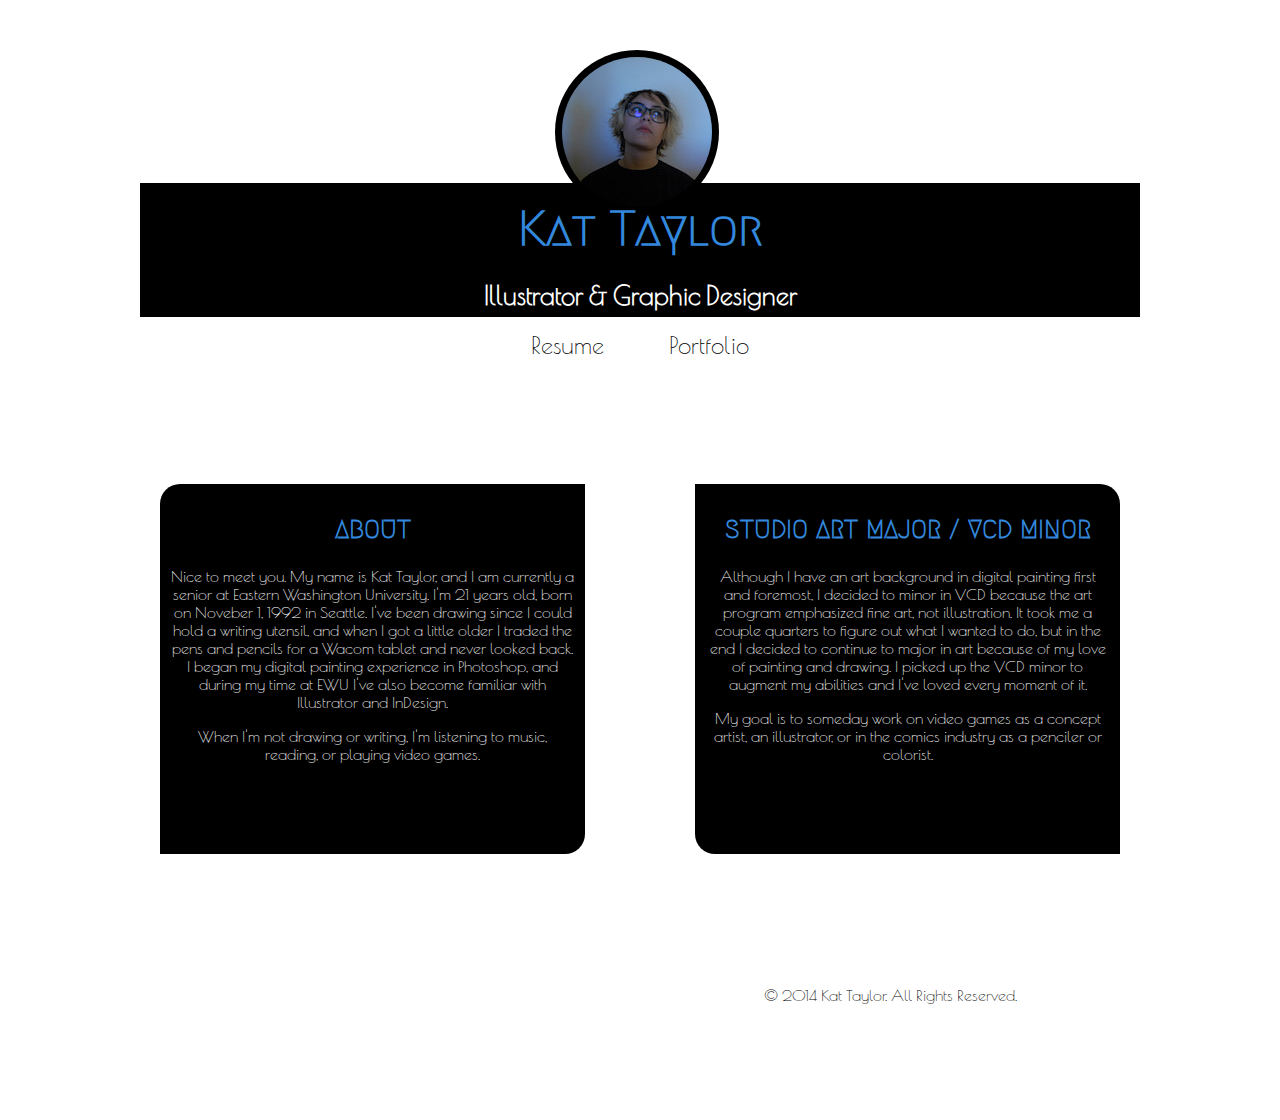
<file: index.html>
<!doctype html>

<html lang="en">

<head>

  <meta charset="UTF-8" />

  <title>p1-bio | Kat Taylor</title>
	
  <link rel="icon" href="favicon.ico">	
 
  <link rel="stylesheet" href="css/normalize.css">

  <link rel="stylesheet" href="css/grid.css">	

  <link rel="stylesheet" href="css/styles.css">	

  <link href='http://fonts.googleapis.com/css?family=Poiret+One' rel='stylesheet' type='text/css'>

  <link href='http://fonts.googleapis.com/css?family=Megrim' rel='stylesheet' type='text/css'>

	
</head> 

<body>

	<div class="container">

		<section class="heading">

			<img src="img/me.jpg" alt="Kat Taylor" class="me">

			<a href="index.html" id="selected"><h1>Kat Taylor</h1></a>

			<h2>Illustrator &amp; Graphic Designer</h2>

		</section>

	
<!-- Nav -->

		<ul class="nav grid_12 alpha omega">

          	<a href="resume.html"><li>Resume</li></a> 

          	<a href="portfolio.html"><li>Portfolio</li></a>

        </ul> 

        <iframe width="100%" height="100" scrolling="no" frameborder="no" src="https://w.soundcloud.com/player/?url=https%3A//api.soundcloud.com/tracks/166714749&amp;auto_play=false&amp;hide_related=false&amp;show_comments=true&amp;show_user=true&amp;show_reposts=false&amp;visual=true"></iframe>

	
<!-- About  -->

	<section class="about grid_6 alpha omega">

		<h2>ABOUT</h2>

		<p>Nice to meet you. My name is Kat Taylor, and I am currently a senior at Eastern Washington University. I'm 21 years old, born on Noveber 1, 1992 in Seattle. I've been drawing since I could hold a writing utensil, and when I got a little older I traded the pens and pencils for a Wacom tablet and never looked back. I began my digital painting experience in Photoshop, and during my time at EWU I've also become familiar with Illustrator and InDesign.<p>

		<p>When I'm not drawing or writing, I'm listening to music, reading, or playing video games.</p>

	</section>

	<section class="major grid_6 alpha ">

		<h2>STUDIO ART MAJOR / VCD MINOR</h2>

		<p>Although I have an <a href="http://www.ewu.edu/cale/programs/art/art-degrees/ba-studio-art">art background in digital painting</a> first and foremost, I decided to <a href="http://www.ewu.edu/cshe/programs/design/design-degrees/minor-in-visual-communication-design">minor in VCD</a> because the art program emphasized fine art, not illustration. It took me a couple quarters to figure out what I wanted to do, but in the end I decided to continue to major in art because of my love of painting and drawing. I picked up the VCD minor to augment my abilities and I've loved every moment of it.</p>

		<p>My goal is to someday work on video games as a concept artist, an illustrator, or in the comics industry as a penciler or colorist.</p>

	</section>

  <!-- Footer  -->

		<footer class="grid_12 omega">

			<div id="copyright">

				<p>&copy; 2014 Kat Taylor. All Rights Reserved.</p>

			</div>	
		
		</footer>





	</div>

</body>



</html>
</file>
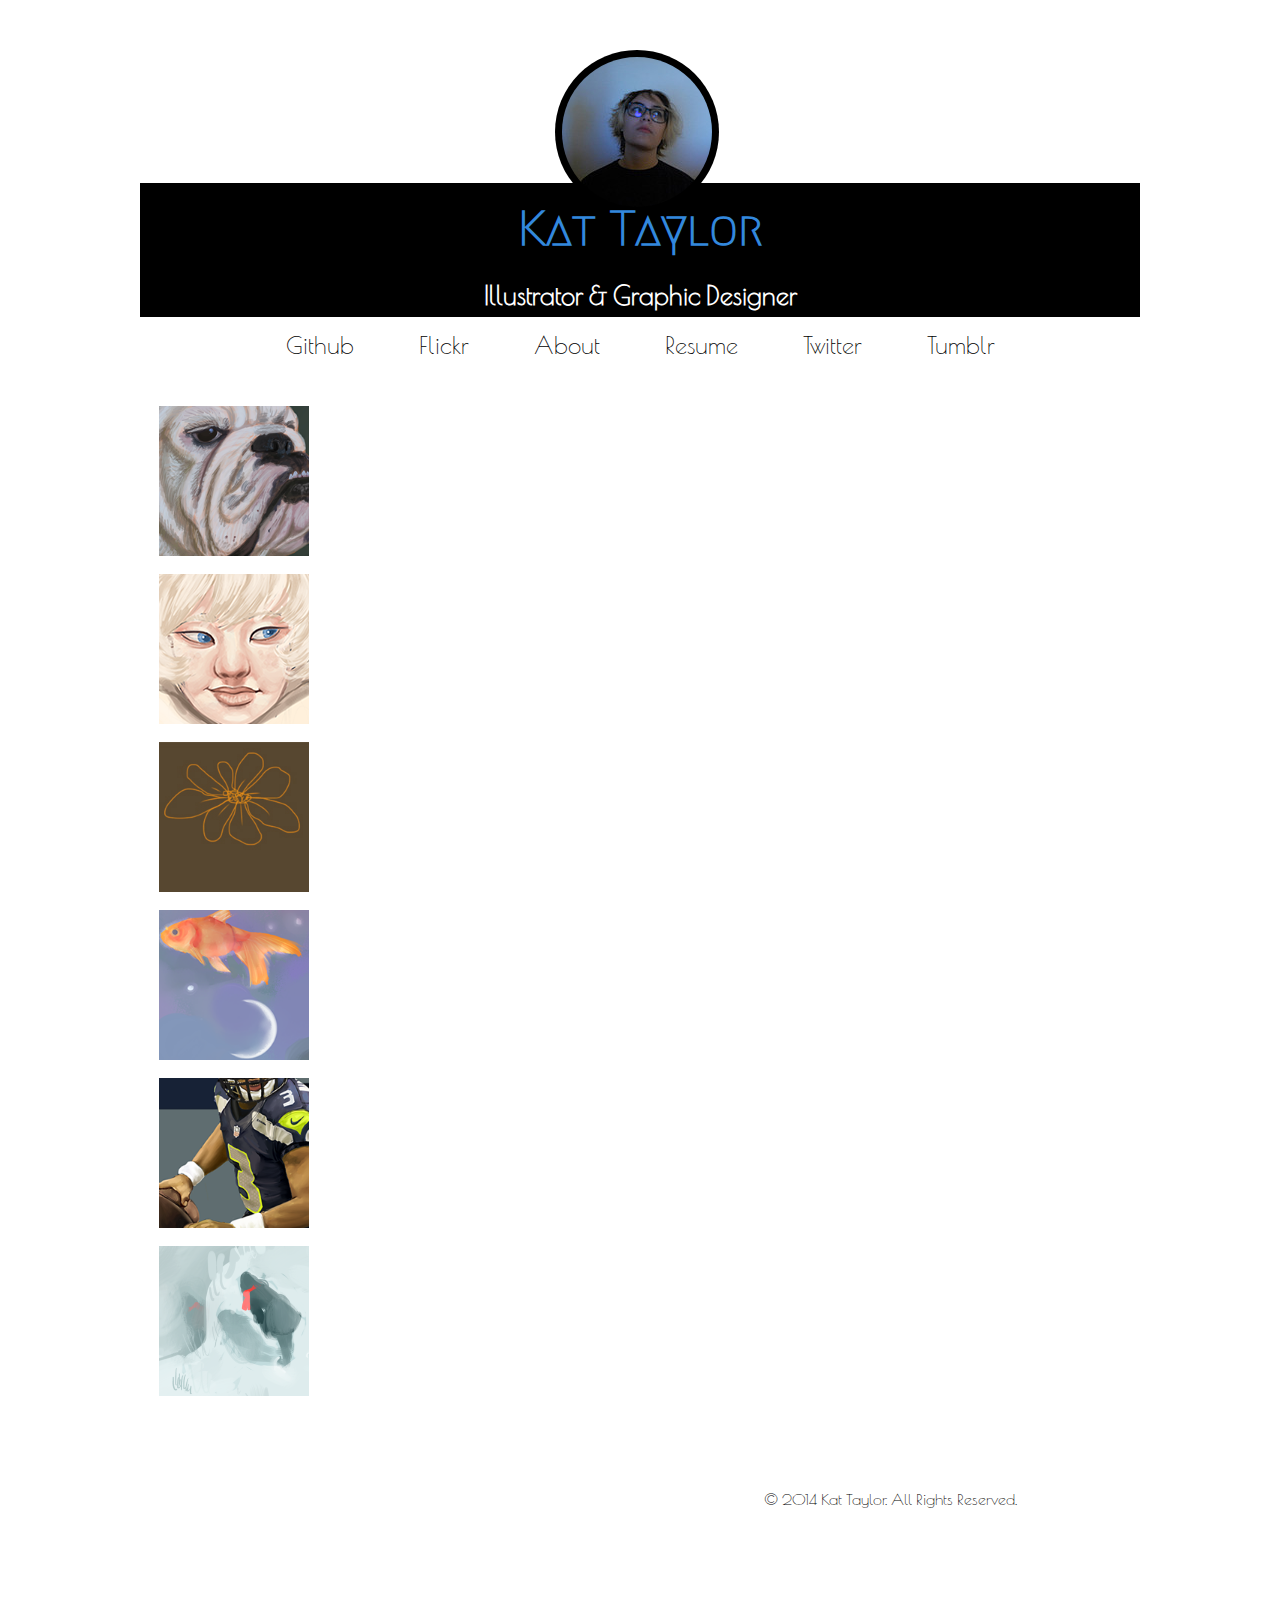
<file: portfolio.html>
<!doctype html>

<html lang="en">

<head>

  <meta charset="UTF-8" />

  <title>p1-bio | Kat Taylor</title>
	
  <link rel="icon" href="favicon.ico">	
 
  <link rel="stylesheet" href="css/normalize.css">

  <link rel="stylesheet" href="css/grid.css">	

  <link rel="stylesheet" href="css/styles.css">	

  <link href='http://fonts.googleapis.com/css?family=Poiret+One' rel='stylesheet' type='text/css'>

  <link href='http://fonts.googleapis.com/css?family=Megrim' rel='stylesheet' type='text/css'>

	
</head> 

<body>

	<div class="container">

		<section class="heading">

			<img src="img/me.jpg" alt="Kat Taylor" class="me">

			<a href="index.html" id="selected"><h1>Kat Taylor</h1></a>

			<h2>Illustrator &amp; Graphic Designer</h2>

		</section>

	
<!-- Nav -->

		<ul class="nav grid_12 alpha omega">

			<a href="https://github.com/kathryntaylor11"><li>Github</li></a> 

          	<a href="https://www.flickr.com/photos/127334110@N05/"><li>Flickr</li></a>

          	<a href="index.html"><li>About</li></a> 

          	<a href="resume.html"><li>Resume</li></a>

          	<a href="https://twitter.com/saiphandsound"><li>Twitter</li></a>

          	<a href="http://saiphandsound.tumblr.com/"><li>Tumblr</li></a>

        </ul> 
		
		<!-- Your Content -->

		<div id="gallery">

		    <section>
		    	<a href="#pic1">
		        	<img src="img/bulldogmini.png" alt="Bulldog Small">
		    	</a>

				<div id="pic1">
				     <a href="#core">
				        <img src="img/bulldog.png" alt="Bulldog">
				     </a>
				</div>

		    </section>


		    <section>
			    <a href="#pic2">
			    	<img src="img/ceraphimmini.png" alt="Ceraphim Small">
			    </a>

			    <div id="pic2">
			     	<a href="#core">
			        	<img src="img/ceraphim.png" alt="Ceraphim">
			        </a>
			    </div>
		    </section>

		    <section>
		    	<a href="#pic3">
		    		<img src="img/flowermini.jpg" alt="Flower Small">
		    	</a>

		    	<div id="pic3">
		    		<a href="#core">
		         		<img src="img/flower.png" alt="Flower">
		        	</a>
		    	</div>   
		    </section>     

		    <section>
		    	<a href="#pic4">
		    		<img src="img/goldfishmini.png" alt="Goldfish Small">
		        </a>

		      	<div id="pic4">
		        	<a href="#core">
		          		<img src="img/goldfish.png" alt="Goldfish">
		         	</a>
		     	</div>
		     </section>

		    <section>
		      	<a href="#pic5">
		        	<img src="img/russellmini.png" alt="Russell Wilson Small">
		        </a>

		      	<div id="pic5">
		        	<a href="#core">
		          		<img src="img/russell.png" alt="Russell Wilson">
		        	</a>
		     	</div>
		     </section>

		     <section class="snow">
		      	<a href="#pic9">
		        	<img src="img/snowmini.png" alt="Snow Small">
		        </a>

		      	<div id="pic9">
		        	<a href="#core">
		          		<img src="img/snow.png" alt="Snow">
		        	</a>
		     	</div>
		     </section>

		</div>

		<!-- Clearfix -->
		<div class="clear"></div>

	<!-- Footer  -->

		<footer class="grid_12 omega">

			<div id="copyright">

				<p>&copy; 2014 Kat Taylor. All Rights Reserved.</p>

			</div>	
		
		</footer>

  
</body>
</html>
</file>
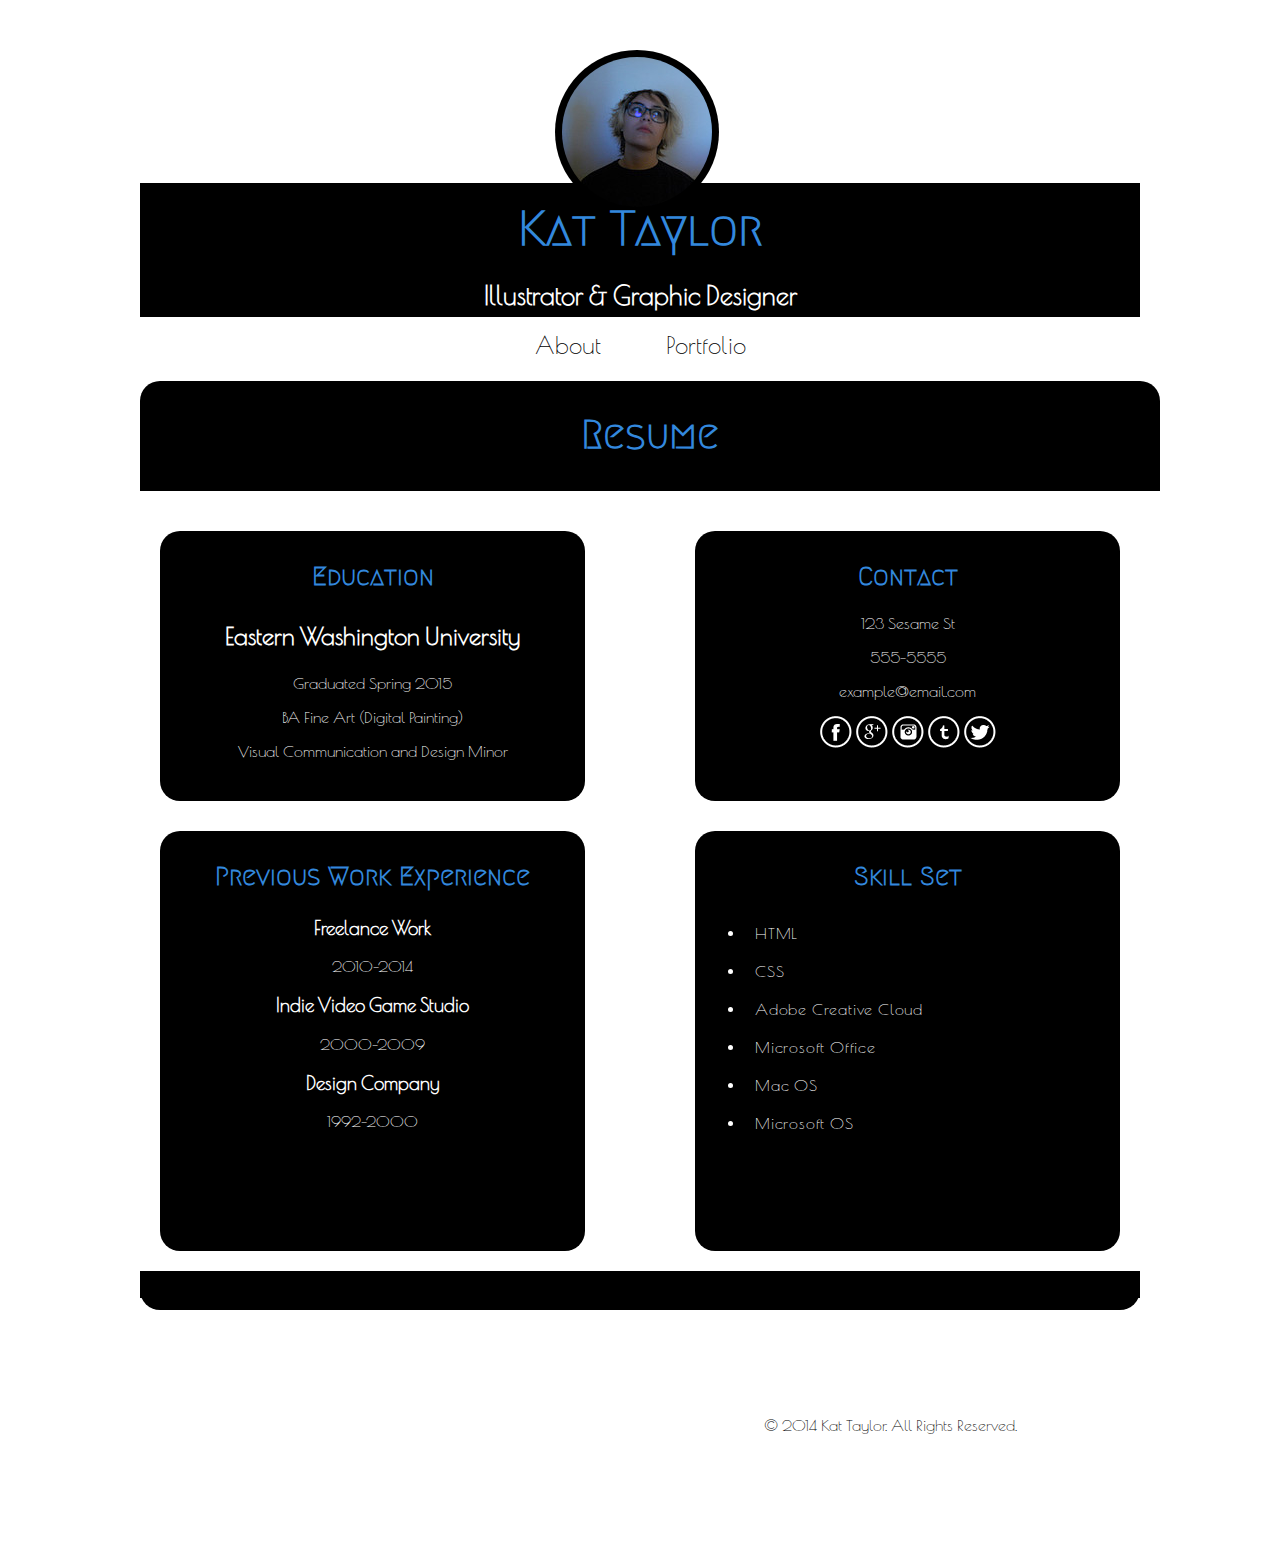
<file: resume.html>
<!doctype html>

<html lang="en">

<head>

  <meta charset="UTF-8" />

  <title>p1-bio | Kat Taylor</title>
	
  <link rel="icon" href="favicon.ico">	
 
  <link rel="stylesheet" href="css/normalize.css">

  <link rel="stylesheet" href="css/grid.css">	

  <link rel="stylesheet" href="css/styles.css">	

  <link href='http://fonts.googleapis.com/css?family=Poiret+One' rel='stylesheet' type='text/css'>

  <link href='http://fonts.googleapis.com/css?family=Megrim' rel='stylesheet' type='text/css'>

	
</head> 

<body>

	<div class="container">

		<section class="heading">

			<img src="img/me.jpg" alt="Kat Taylor" class="me">

			<a href="index.html" id="selected"><h1>Kat Taylor</h1></a>

			<h2>Illustrator &amp; Graphic Designer</h2>

		</section>

	
<!-- Nav -->

		<ul class="nav grid_12 alpha omega">

          	<a href="index.html"><li>About</li></a>

          	<a href="portfolio.html"><li>Portfolio</li></a>

        </ul> 

     

	
<!-- About  -->


	<section class="title grid_12 omega">

		<h2>Resume</h2>

			<p></p>
		

	</section>

	<section class="edu grid_6 alpha">

		<h2>Education</h2>

			<h3>Eastern Washington University</h3>
			<p>Graduated Spring 2015</p>
			<p>BA Fine Art (Digital Painting)</p>
			<p> Visual Communication and Design Minor</p>
		

	</section>

	<section class="contact grid_6 omega">

		<h2>Contact</h2>

			<p>123 Sesame St</p>
			<p>555-5555</p>
			<p>example@email.com</p>

			<a href="#"><img src="img/facebook32.png"></a>
			<a href="#"><img src="img/googleplus32.png"></a>
			<a href="#"><img src="img/instagram32.png"></a>
			<a href="#"><img src="img/tumblr32.png"></a>
			<a href="#"><img src="img/twitter32.png"></a>


	</section>


	<section class="skills grid_6 alpha omega">

		<h2>Skill Set</h2>

			<ul>
				<li>HTML</li>
				<li>CSS</li>
				<li>Adobe Creative Cloud</li>
				<li>Microsoft Office</li>
				<li>Mac OS</li>
				<li>Microsoft OS</li>
    

			</ul>

	</section>

	<section class="work grid_6 alpha">

		<h2>Previous Work Experience</h2>

			<h3>Freelance Work</h3>
				<p>2010-2014</p>

			<h3>Indie Video Game Studio</h3>
				<p>2000-2009</p>


			<h3>Design Company</h3>
				<p>1992-2000</p>
		

	</section>

	<section class="lang grid_12 omega">

		<h2></h2>

		

	</section>

	

  <!-- Footer  -->

		<footer class="grid_12">

			<div id="copyright">

				<p>&copy; 2014 Kat Taylor. All Rights Reserved.</p>

			</div>	
		
		</footer>





	</div>

</body>



</html>
</file>
<file: css/grid.css>
/*
 Width: 1000px
 # Columns : 12 
 Column width: 65px
 Gutter : 20px 

 */
.grid_1 { width: 65px; }
.grid_2 { width: 150px; }
.grid_3 { width: 235px; }
.grid_4 { width: 320px; }
.grid_5 { width: 405px; }
.grid_6 { width: 490px; }
.grid_7 { width: 575px; }
.grid_8 { width: 660px; }
.grid_9 { width: 745px; }
.grid_10 { width: 830px; }
.grid_11 { width: 915px; }
.grid_12 { width: 1000px; }

.grid_1,
.grid_2,
.grid_3,
.grid_4,
.grid_5,
.grid_6,
.grid_7,
.grid_8,
.grid_9,
.grid_10,
.grid_11,
.grid_12 {
	margin: 0 20px 10px 0;
	float: left;
	display: block;
}

.alpha{margin-left:0px;}
.omega{margin-right:0px;}

.container{
	width: 1000px; 
	margin: auto;
}



.clear{clear:both;display:block;overflow:hidden;visibility:hidden;width:0;height:0}.clearfix:after{clear:both;content:' ';display:block;font-size:0;line-height:0;visibility:hidden;width:0;height:0}* html .clearfix,*:first-child+html .clearfix{zoom:1}
</file>
<file: css/styles.css>
/*  Body  */

body {
	font-family: 'Poiret One', cursive;
	}


/*  Selected Element  */

#selected {
	color: #3388dd;
	text-decoration: none;
}

#main {
	color: #3388dd;
	text-decoration: none;
}


/*  Image Editing  */

.me {
	border-radius: 50%;
	background: #000;
	margin: 50px 415px -19px;
	padding: 7px;

}

/*  Heading  */

h1 {
	font-family: 'Megrim', cursive;
	font-size: 3em;
	text-align: center;
	color: #3388dd;
	background: #000;
	padding: 18px 0;
	margin: -15px 0;
}

h2 {
	text-align: center;
	font-size: 1.6em;
	color: #fff;
	background: #000;
	padding: 7px 0;
	margin: 13px 0px 12px;
}

/* About */

.about {
	background: none repeat scroll 0% 0% #000;
	width: 405px;
	height: 350px;
	padding: 10px 10px;
	border-radius: 20px 0px;
	text-align: center;
	margin: 20px 20px 0px;
	color: #fff;
	float: left;
}

.about h2 {
	font-family: 'Megrim', cursive;
	color: #3388dd;
}



/* Major */

.major {
	background: none repeat scroll 0% 0% #000;
	width: 405px;
	height: 350px;
	padding: 10px 10px;
	border-radius: 0px 20px;
	text-align: center;
	margin: 20px 20px 0px;
	color: #fff;
	float: right;
}

.major h2 {
	font-family: 'Megrim', cursive;
	color: #3388dd;
}

.major a:link {
	color: #fff;
	text-decoration: none;
}

.major a:visited {
	color: #fff;
}

.major a:hover {
	color: #3388dd;
}

.major a:active {
	color: #3388dd;
}

/*  Nav  */


ul.nav {
	font-size: 1.50em;
	margin: -138px auto;
	padding: 120px 0px;
	list-style: none;
	display: block;
	text-align: center;
}

ul.nav li{
	display: inline-block;
	margin: 0 10px;
	padding: 20px;
}

ul.nav li a {
	color: #000;
	display: block;
	text-decoration: none;
}

ul li a:hover, ul li a:focus {
 color: #3388dd;
}

/*  Links  */



ul.nav a:link {
	color: #000;
}

ul.nav a:visited {
	color: #000;
}

ul.nav a:hover {
	color: #3388dd;
}

ul.nav a:active {
	color: #3388dd;
}

/* Social Media */


/*  Footer  */

#copyright {
	text-align: center;
	margin: 0;
	padding: 100px;
}



/*  Footer  */

footer {
    position : absolute;
    bottom : -20px;
    height : 40px;
    margin-top : 40px;
}

#copyright p{
  text-align: center;
  margin-left: 500px;
}


/* Your Website Styles */

/*Used www.designcouch.com/home/why/2013/11/01/responsive-css3-lightbox-with-no-javascript/*/

/*Gallery Code forked from http://codepen.io/dudleystorey/pen/izJkB/*/

@keyframes photopresent { 
  0% { width: 0;  height: 0; opacity: 0;  }
  30% { width: 450px; height: 0; opacity: 0;  }
  60% { width: 450px; height: 560px; opacity: 0; margin: 20px; }
  100% { width: 450px; height: 560px; opacity: 1; margin: 20px; }
}

html { 
  min-height: 100%; 
  position: relative; 
}

#container { 
  background-color: #000;
  border-radius: 20px;

}

#gallery { 
  float: left; 
}

#gallery a { 
  background: #fff; 
  display: inline-block;
  transition: 4s box-shadow ease-in;
}

#gallery { 
  margin-left: 1.2rem; 
  width: 150px; 
  margin-top: 2.2rem;  
}

#gallery img { 
  width: 150px; 
  height: 150px; 
  margin: 10px 0 5px;
  text-align: center;
}

#gallery div { 
  margin-left: 1.5rem; 
  background: rgba(0,0,0,0); 
  position: absolute; 
  top: 5px; 
  bottom: 0;
  width: 100%; 
  height: 100%;
  z-index: 2;
  display: flex;
  align-items: center;
  justify-content: center;
  visibility: hidden; 
}

#gallery div:target {
  visibility: visible;
  background: rgba(0,0,0,0.6);
  transition: .35s background linear;
}

#gallery div:target a { 
  box-shadow: 0 0 8px 8px rgba(0,0,0,0.3); 
}

#gallery div:target a img { 
  animation: photopresent 3s forwards;
}

body:target #gallery div { 
  background: rgba(0,0,0,0); 
  transition: 1.5s background ease-out; 
}

/* Education */

.edu h3 {
	font-size: 1.5em;
}

.edu p {
	font-size: 1em;
}

/* Work */

.work {
	background: none repeat scroll 0% 0% #000;
	width: 405px;
	height: 400px;
	padding: 10px 10px;
	border-radius: 20px;
	text-align: center;
	margin: 10px 20px 0px;
	color: #fff;
	float: left;
}



.work h2 {
	font-family: 'Megrim', cursive;
	color: #3388dd;
}

/* Title */

.title {
	background: none repeat scroll 0% 0% #000;
	width: 100%;
	border-radius: 20px 20px 0px 0px;
	text-align: center;
	color: #fff;
	float: center;
	margin: 20px 0px;
	padding: 10px 10px;
}

.title h2 {
	font-family: 'Megrim', cursive;
	color: #3388dd;
	font-size: 2.5em;
}


/* Skills */

.skills {
	background: none repeat scroll 0% 0% #000;
	width: 405px;
	height: 400px;
	padding: 10px 10px;
	border-radius: 20px;
	text-align: center;
	margin: 10px 20px 0px;
	color: #fff;
	float: right;
}

.skills h2 {
	font-family: 'Megrim', cursive;
	color: #3388dd;
}

/* Languages */

.lang {
	background: none repeat scroll 0% 0% #000;
	width: 100%;
	border-radius: 0px 0px 20px 20px;
	text-align: center;
	color: #fff;
	float: center;
	margin: 20px 0px 20px 0px;
}

.lang h2 {
	font-family: 'Megrim', cursive;
	color: #3388dd;
}

/* Resume */

.edu {
	background: none repeat scroll 0% 0% #000;
	width: 405px;
	height: 250px;
	padding: 10px 10px;
	border-radius: 20px;
	text-align: center;
	color: #fff;
	margin: 20px 20px;
	float: left;
}

.edu h2 {
	font-family: 'Megrim', cursive;
	color: #3388dd;
}

.contact {
	background: none repeat scroll 0% 0% #000;
	width: 405px;
	height: 250px;
	border-radius: 20px;
	text-align: center;
	color: #fff;
	padding: 10px 10px;
	margin: 20px 20px;
	float: right;
}

.contact h2 {
	font-family: 'Megrim', cursive;
	color: #3388dd;
}

/*  Nav  */


ul.nav {
	font-size: 1.50em;
	margin: -138px auto;
	padding: 120px 0px;
	list-style: none;
	display: block;
	text-align: center;
}

ul.nav li{
	display: inline-block;
	margin: 0 10px;
	padding: 20px;
}

ul.nav li a {
	color: #000;
	display: block;
	text-decoration: none;
}

ul li a:hover, ul li a:focus {
 color: #3388dd;
}

/*  Links  */



ul.nav a:link {
	color: #000;
}

ul.nav a:visited {
	color: #000;
}

ul.nav a:hover {
	color: #3388dd;
}

ul.nav a:active {
	color: #3388dd;
}



/*  Footer  */

#copyright {
	text-align: center;
	margin: 0;
	padding: 100px;
}

/* Social Media Icons from http://robby-designs.deviantart.com/art/Socialcircles-Free-social-icons-circular-347921678 */


/* P styling */

.skills ul li {
	text-align: justify;
	letter-spacing: .05em;
	padding: 10px 10px;
}

ul li {
	text-decoration: none;
}

.work h2 p {
	padding: 5px 1px;
}
</file>
